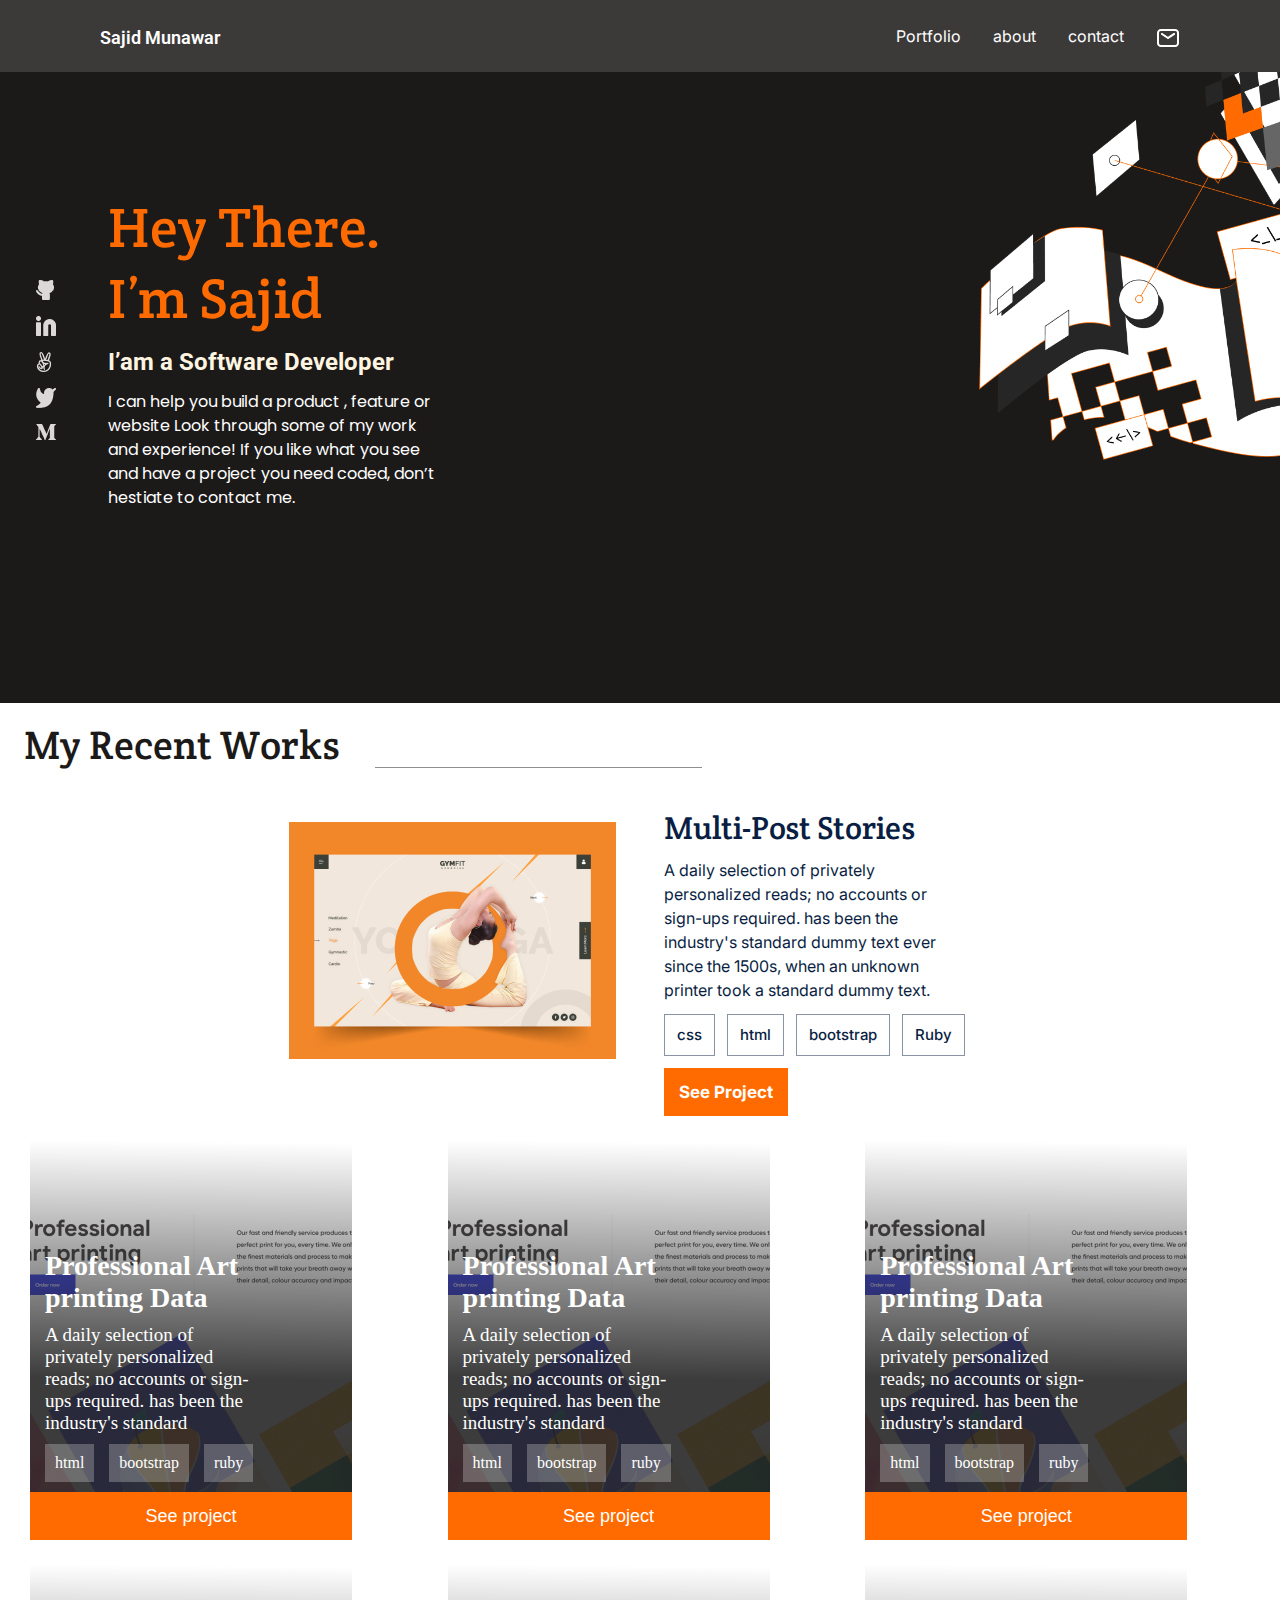
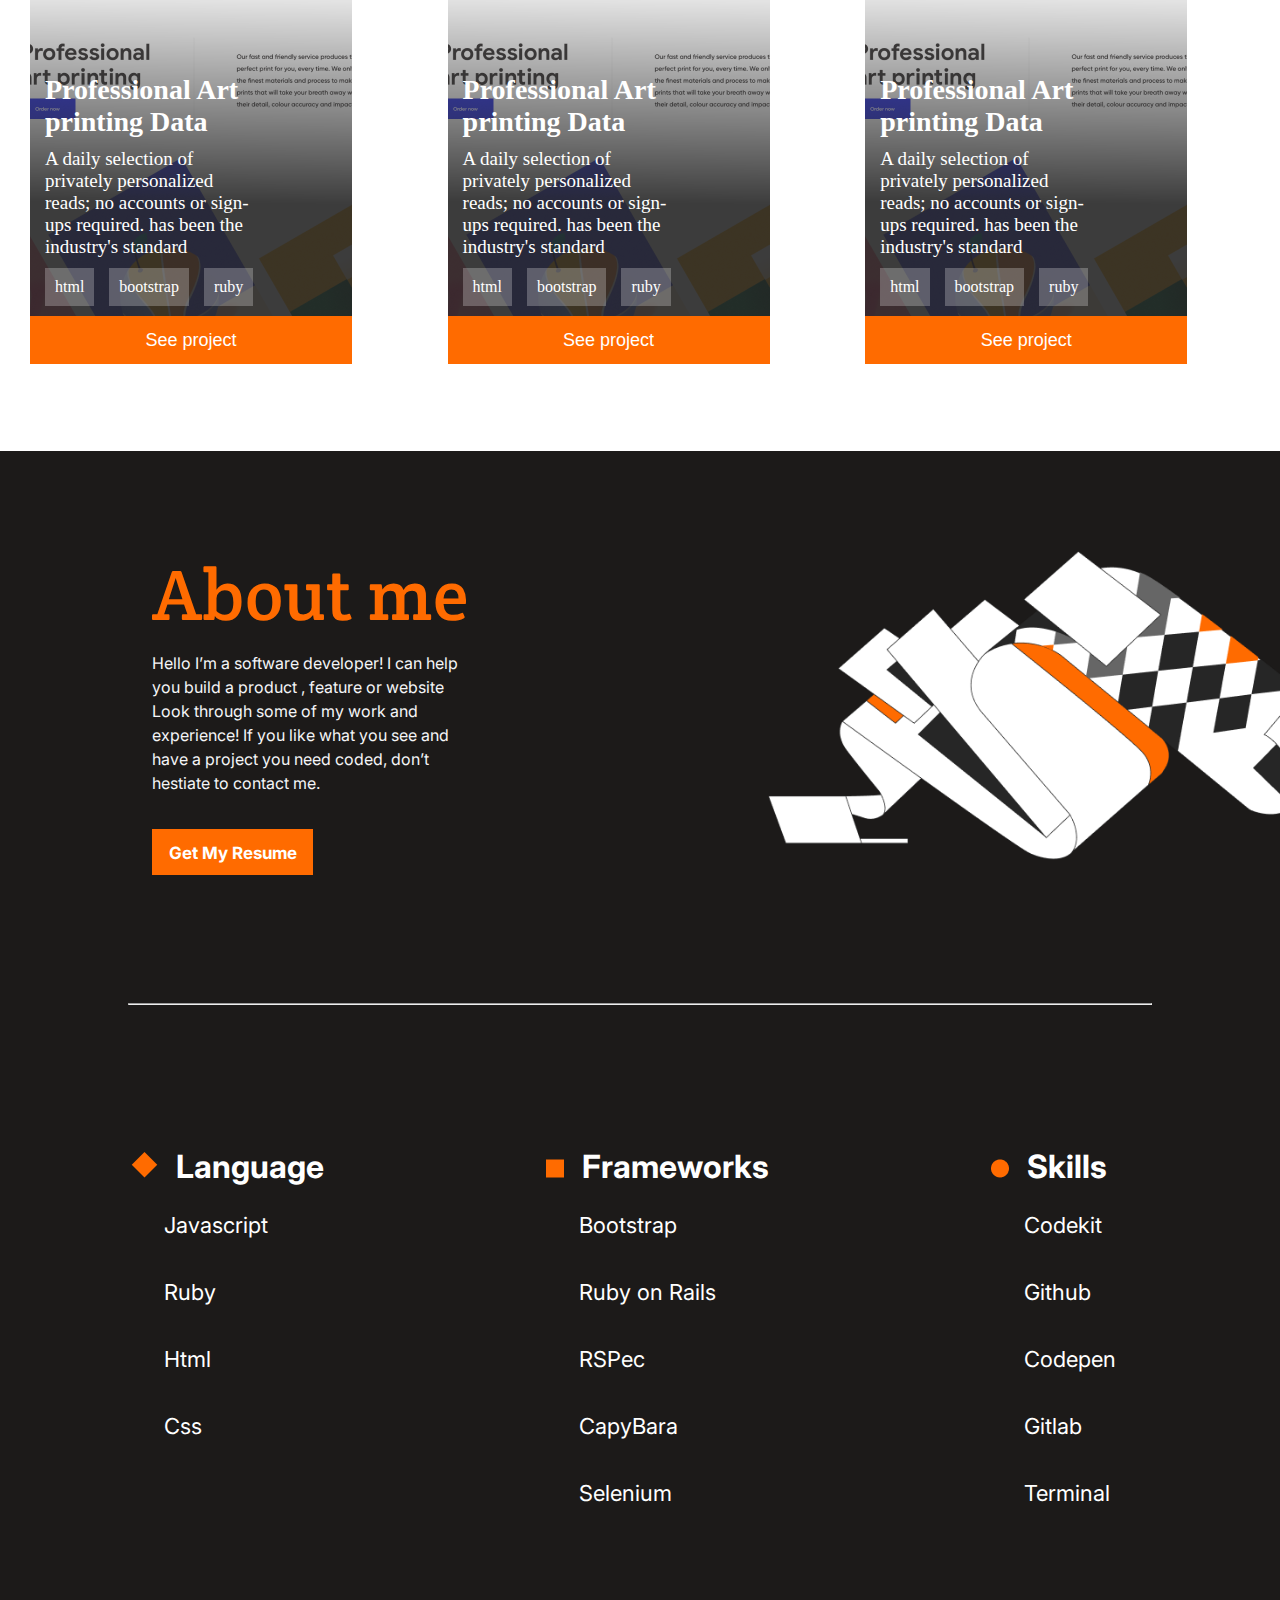
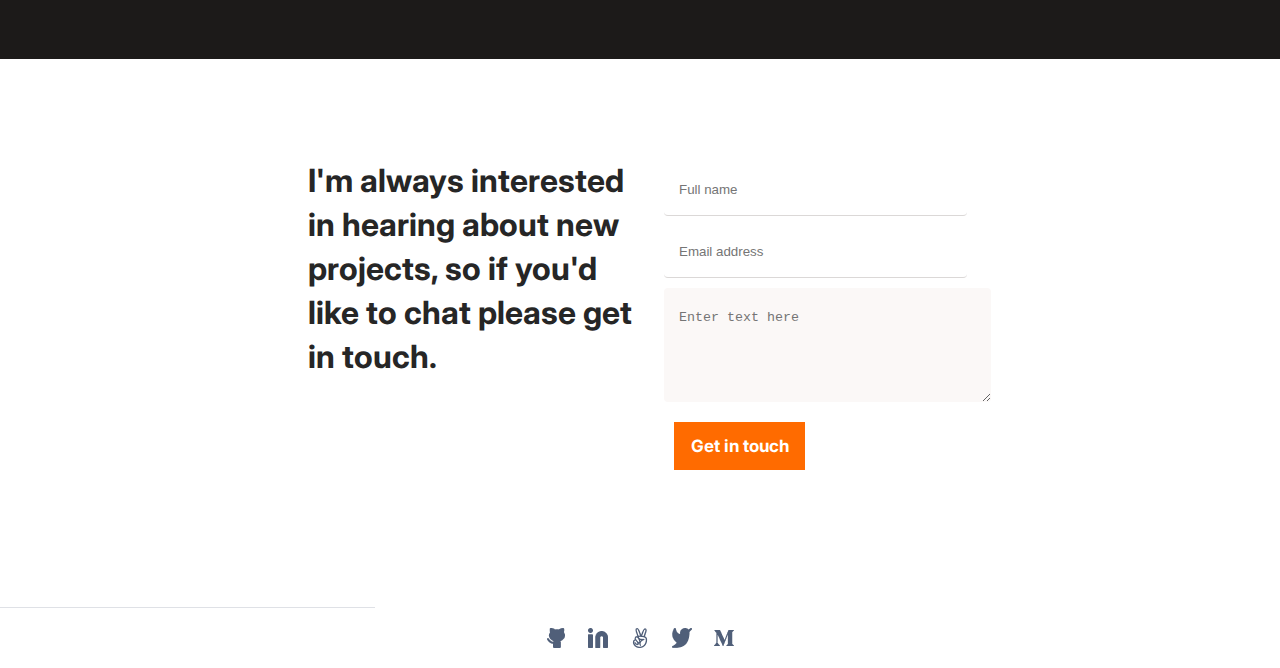
<file: index.html>
<!DOCTYPE html>
<html lang="en">
  <head>
    <meta charset="UTF-8" />
    <meta http-equiv="X-UA-Compatible" content="IE=edge" />
    <meta name="viewport" content="width=device-width, initial-scale=1.0" />
    <title>Portfolio</title>
    <link rel="preconnect" href="https://fonts.googleapis.com" />
    <link rel="preconnect" href="https://fonts.gstatic.com" crossorigin />
    <link
      href="https://fonts.googleapis.com/css2?family=Crete+Round&family=Poppins&family=Roboto:wght@700&display=swap&family=Inter&display=swap"
      rel="stylesheet"
    />
    <link rel="stylesheet" href="style.css" />
  </head>

  <body>
    <header class="top-section">
      <a href="/" class="title">Sajid Munawar</a>
      <nav class="menu">
        <ul class="nav-list">
          <li class="nav-item"><a href="#portfolio">Portfolio</a></li>
          <li class="nav-item"><a href="#about">about</a></li>
          <li class="nav-item"><a href="#contact">contact</a></li>
          <li class="nav-item">
            <a href="#mail"
              ><img src="./images/HeaderIcons/Icon-Mail.png" alt=""
            /></a>
          </li>
        </ul>
        <div class="menu-wrapper">
          <svg
            width="18"
            height="12"
            viewBox="0 0 18 12"
            fill="none"
            xmlns="http://www.w3.org/2000/svg"
          >
            <path
              fill-rule="evenodd"
              clip-rule="evenodd"
              d="M0 1C0 0.447715 0.447715 0 1 0H17C17.5523 0 18 0.447715 18 1C18 1.55228 17.5523 2 17 2H1C0.447715 2 0 1.55228 0 1ZM0 6C0 5.44772 0.447715 5 1 5L17 5C17.5523 5 18 5.44772 18 6C18 6.55229 17.5523 7 17 7L1 7C0.447715 7 0 6.55228 0 6ZM1 10C0.447715 10 0 10.4477 0 11C0 11.5523 0.447715 12 1 12H17C17.5523 12 18 11.5523 18 11C18 10.4477 17.5523 10 17 10H1Z"
              fill="white"
            />
          </svg>
        </div>
      </nav>
    </header>

    <section class="hero">
      <div class="heroheadings">
        <h1>Hey There. <br />I’m Sajid</h1>
        <h3>I’am a Software Developer</h3>
        <p class="content">
          I can help you build a product , feature or website Look through some
          of my work and experience! If you like what you see and have a project
          you need coded, don’t hestiate to contact me.
        </p>
      </div>
      <div class="heroSocial">
        <ul class="social">
          <li>
            <img src="./images/HeaderIcons/1.png" alt="social media icon" />
          </li>
          <li>
            <img src="./images/HeaderIcons/2.png" alt="social media icon" />
          </li>
          <li>
            <img src="./images/HeaderIcons/3.png" alt="social media icon" />
          </li>
          <li>
            <img src="./images/HeaderIcons/4.png" alt="social media icon" />
          </li>
          <li>
            <img src="./images/HeaderIcons/5.png" alt="social media icon" />
          </li>
        </ul>
      </div>
    </section>

    <div class="part2">
      <section class="works">
        <div class="recent">
          <h2>My Recent Works</h2>

          <img class="vector" src="./images/Vector.png" alt="" />
          <div class="line"><img src="./images/Vector.png" alt="" /></div>
        </div>
        <div class="yoga">
          <div class="yoga1">
            <img
              class="placeholder"
              src="./images/imgPlaceholder.png"
              alt="imgPlaceholder"
            />
          </div>
          <div class="yoga2">
            <h6>Multi-Post Stories</h6>
            <p>
              A daily selection of privately personalized reads; no accounts or
              sign-ups required. has been the industry's standard dummy text
              ever since the 1500s, when an unknown printer took a standard
              dummy text.
            </p>
            <ul>
              <li>css</li>
              <li>html</li>
              <li>bootstrap</li>
              <li>Ruby</li>
            </ul>
            <button type="submit">See Project</button>
          </div>
        </div>
      </section>
      <section class="main-section">
        <div class="card">
          <h2 class="card-header">Professional Art printing Data</h2>
          <p class="card-paragraph">
            A daily selection of privately personalized reads; no accounts or
            sign-ups required. has been the industry's standard
          </p>
          <ul class="tech-ul">
            <li class="tech-ul-li">html</li>
            <li class="tech-ul-li">bootstrap</li>
            <li class="tech-ul-li">ruby</li>
          </ul>
          <button type="submit">See project</button>
        </div>
        <div class="card">
          <h2 class="card-header">Professional Art printing Data</h2>
          <p class="card-paragraph">
            A daily selection of privately personalized reads; no accounts or
            sign-ups required. has been the industry's standard
          </p>
          <ul class="tech-ul">
            <li class="tech-ul-li">html</li>
            <li class="tech-ul-li">bootstrap</li>
            <li class="tech-ul-li">ruby</li>
          </ul>
          <button type="submit">See project</button>
        </div>
        <div class="card">
          <h2 class="card-header">Professional Art printing Data</h2>
          <p class="card-paragraph">
            A daily selection of privately personalized reads; no accounts or
            sign-ups required. has been the industry's standard
          </p>
          <ul class="tech-ul">
            <li class="tech-ul-li">html</li>
            <li class="tech-ul-li">bootstrap</li>
            <li class="tech-ul-li">ruby</li>
          </ul>
          <button type="submit">See project</button>
        </div>
        <div class="card">
          <h2 class="card-header">Professional Art printing Data</h2>
          <p class="card-paragraph">
            A daily selection of privately personalized reads; no accounts or
            sign-ups required. has been the industry's standard
          </p>
          <ul class="tech-ul">
            <li class="tech-ul-li">html</li>
            <li class="tech-ul-li">bootstrap</li>
            <li class="tech-ul-li">ruby</li>
          </ul>
          <button type="submit">See project</button>
        </div>
        <div class="card">
          <h2 class="card-header">Professional Art printing Data</h2>
          <p class="card-paragraph">
            A daily selection of privately personalized reads; no accounts or
            sign-ups required. has been the industry's standard
          </p>
          <ul class="tech-ul">
            <li class="tech-ul-li">html</li>
            <li class="tech-ul-li">bootstrap</li>
            <li class="tech-ul-li">ruby</li>
          </ul>
          <button type="submit">See project</button>
        </div>
        <div class="card">
          <h2 class="card-header">Professional Art printing Data</h2>
          <p class="card-paragraph">
            A daily selection of privately personalized reads; no accounts or
            sign-ups required. has been the industry's standard
          </p>
          <ul class="tech-ul">
            <li class="tech-ul-li">html</li>
            <li class="tech-ul-li">bootstrap</li>
            <li class="tech-ul-li">ruby</li>
          </ul>
          <button type="submit">See project</button>
        </div>
      </section>
    </div>
    <section class="aboutMe">
      <div class="aboutMe-desktop">
        <h2>About me</h2>
        <p>
          Hello I’m a software developer! I can help you build a product ,
          feature or website Look through some of my work and experience! If you
          like what you see and have a project you need coded, don’t hestiate to
          contact me.
        </p>
        <button type="submit">Get My Resume</button>
      </div>
      <hr />
      <img class="vector" src="./images/Devider.png" alt="" />
      <div class="desktop-for-ul">
        <ul>
          <li class="first">
            <img src="./images/Rectangle55.png" alt="" /> <span>Language</span>
            <ul>
              <li>Javascript</li>
              <li>Ruby</li>
              <li>Html</li>
              <li>Css</li>
            </ul>
          </li>
          <li class="first">
            <img src="./images/Rectangle56.png" alt="" />
            <span>Frameworks</span>
            <ul>
              <li>Bootstrap</li>
              <li>Ruby on Rails</li>
              <li>RSPec</li>
              <li>CapyBara</li>
              <li>Selenium</li>
            </ul>
          </li>

          <li class="first">
            <img src="./images/Rectangle57.png" alt="" /> <span>Skills</span>
            <ul>
              <li>Codekit</li>
              <li>Github</li>
              <li>Codepen</li>
              <li>Gitlab</li>
              <li>Terminal</li>
            </ul>
          </li>
        </ul>
      </div>
    </section>

    <footer>
      <div class="divider">
        <p>
          I'm always interested in hearing about new projects, so if you'd like
          to chat please get in touch.
        </p>
        <form action="https://formspree.io/f/myyodjdo" method="post">
          <input
            type="text"
            placeholder="Full name"
            name="Full name"
            maxlength="30"
            required
          />
          <input
            type="email"
            placeholder="Email address"
            name="email"
            required
          />
          <textarea
            cols="30"
            rows="10"
            placeholder="Enter text here"
            maxlength="500"
            required
            name="Message"
          ></textarea>
          <button type="submit">Get in touch</button>
        </form>
      </div>
      <img src="./images/footerIcon2/Rectangle42.png" alt="Rectangle 42" />

      <ul class="sociallist">
        <li>
          <img src="./images/footerIcon2/Icon-GitHub.png" alt="Github icon" />
        </li>
        <li>
          <img
            src="./images/footerIcon2/Icon-Linkedin.png"
            alt="Linkedin Icon"
          />
        </li>
        <li>
          <img
            src="./images/footerIcon2/Icon-Angelist.png"
            alt="Angelist Icon"
          />
        </li>
        <li>
          <img src="./images/footerIcon2/Icon-Twitter.png" alt="Twitter Icon" />
        </li>
        <li>
          <img src="./images/footerIcon2/Icon-Medium.png" alt="Medium Icon" />
        </li>
      </ul>
      <img
        class="shape"
        src="./images/footerIcon2/Shape.png"
        alt="Shape Icon"
      />
    </footer>
  </body>
</html>
</file>
<file: style.css>
* {
  margin: 0;
  padding: 0;
  box-sizing: border-box;
}

.top-section {
  background: #3c3a39;
  display: flex;
  justify-content: space-between;
  padding: 12px 24px;
}

.title {
  font-family: "Roboto", sans-serif;
  color: #fff;
  text-decoration: none;
  font-size: 18px;
  line-height: 24px;
  font-weight: 600;
}

.hero {
  background: #1c1a19 url("/images/hero.png");
  padding: 120px 24px;
  background-repeat: no-repeat;
  padding-bottom: 172px;
  background-position-x: right;
  background-position-y: 120%;
}

.hero h1 {
  font-family: "Crete Round", serif;
  color: #ff6b00;
  font-size: 56px;
  letter-spacing: 0.37px;
  font-weight: 400;
  margin-bottom: 12px;
}

.hero h3 {
  font-family: "Roboto", sans-serif;
  font-size: 24px;
  line-height: 32px;
  color: #fff5e1;
  margin-bottom: 12px;
}

.hero .content {
  font-family: "Poppins", sans-serif;
  font-style: normal;
  font-weight: 400;
  font-size: 16px;
  line-height: 24px;
  color: #fff;
  margin-bottom: 21px;
  width: 100%;
}

.social {
  display: flex;
  list-style: none;
}

.social li {
  padding: 0 12px;
}

.works {
  padding-bottom: 24px;
}

.works h2 {
  display: grid;
  grid-template: 83px/327px;
  align-items: center;
  font-family: "Crete Round", serif;
  font-style: normal;
  font-weight: 400;
  font-size: 40px;
  line-height: 52px;
  color: #1c1a19;
  padding-top: 120px;
  margin: auto 24px;
}

.works .vector {
  display: grid;
  padding: 24px;
}

.works .placeholder {
  padding-top: 60px;
  margin: auto 24px;
}

.works h6 {
  display: grid;
  grid-template: 36px/327px;
  align-items: center;
  font-family: "Crete Round", serif;
  color: #091e42;
  font-style: normal;
  font-weight: 400;
  font-size: 32px;
  line-height: 44px;
  padding: 0 24px;
  padding-top: 24px;
}

button,
p {
  max-width: 328px;
}

footer p {
  width: 327px;
  height: 216px;
  left: 0;
  top: 1px;
  font-family: "Inter", sans-serif;
  font-style: normal;
  font-weight: 700;
  font-size: 32px;
  line-height: 44px;
  text-align: center;
  color: #172b4d;
  flex: none;
  order: 0;
  flex-grow: 0;
  margin: 150px 24px 73px 24px;
}

.works p {
  font-family: "Inter", sans-serif;
  font-style: normal;
  font-weight: 400;
  font-size: 16px;
  line-height: 24px;
  padding: 12px 24px;
  color: #091e42;
}

.works ul {
  display: flex;
  list-style: none;
  padding-left: 24px;
}

.works li {
  align-items: center;
  padding: 10px 12px;
  margin-right: 12px;
  border: 1px solid #8993a4;
  font-family: "Inter", sans-serif;
  font-style: normal;
  font-weight: 500;
  font-size: 15px;
  line-height: 20px;
  color: #091e42;
}

button {
  height: 48px;
  background-color: #ff6b00;
  border: none;
  color: #fff;
  font-size: 18px;
}

form button {
  margin: 15px;
  background: #ff6b00;
  color: #fff;
  border: none;
  width: 131px;
  height: 48px;
  font-family: "Inter", sans-serif;
  font-style: normal;
  font-weight: 700;
  font-size: 17px;
  line-height: 24px;
  margin-bottom: 124px;
  cursor: pointer;
}

.works button {
  border: none;
  width: 124px;
  background-color: #ff6b00;
  font-family: "Inter", sans-serif;
  font-weight: 700;
  font-size: 17px;
  line-height: 24px;
  color: #fff;
  padding: 12px;
  margin-left: 24px;
  margin-top: 12px;
}

.aboutMe button {
  border: none;
  width: 161px;
  height: 46px;
  text-align: center;
  background-color: #ff6b00;
  font-family: "Inter", sans-serif;
  font-weight: 700;
  font-size: 17px;
  line-height: 24px;
  color: #fff;
  padding: 12px 12px;
  margin-left: 24px;
  margin-top: 22px;
}

form button:hover {
  border: 1px solid #f55800;
  color: #f55800;
  background: #fff5e1;
}

form button:active {
  color: #f4f1f0;
  background-color: #e05304;
  transform: translateY(4px);
}

form button:disabled {
  background-color: #f4f1f0;
  color: #5b5957;
}

.works button:hover {
  border: none;
  width: 124px;
  background-color: #a75b25;
  font-family: "Inter", sans-serif;
  font-weight: 700;
  font-size: 25px;
  line-height: 24px;
  color: #fff;
  padding: 12px;
  margin-left: 24px;
  margin-top: 12px;
}

.aboutMe {
  padding-top: 100px;
  background: #1c1a19 url("./images/Frame.png");
  background-repeat: no-repeat;
  background-position-x: right;
  background-position-y: 350px;
  padding-bottom: 120px;
}

.aboutMe h2 {
  font-family: "Crete Round", serif;
  margin: 0 24px;
  font-style: normal;
  font-weight: 400;
  font-size: 72px;
  line-height: 88px;
  letter-spacing: 0.37px;
  color: #ff6b00;
}

.aboutMe p {
  font-family: "Inter", sans-serif;
  font-style: normal;
  font-weight: 400;
  margin: 0 24px;
  font-size: 16px;
  line-height: 24px;
  color: #f4f5f7;
}

.aboutMe button:hover {
  border: none;
  width: 161px;
  height: 46px;
  text-align: center;
  background-color: #9b521d;
  font-family: "Inter", sans-serif;
  font-weight: 700;
  font-size: 17px;
  line-height: 24px;
  color: #fff;
  padding: 12px 12px;
  margin-left: 24px;
  margin-top: 22px;
}

.aboutMe .vector {
  margin: 209px 24px 136px 24px;
}

.first img {
  padding-right: 12px;
  margin-left: -21px;
}

.aboutMe span {
  margin: 24px 0;
  font-family: "Inter", sans-serif;
  font-style: normal;
  font-weight: 700;
  font-size: 32px;
  line-height: 44px;
  align-items: center;
  color: #fff;
}

.sociallist li {
  padding: 9px;
}

.aboutMe ul > li {
  padding: 12px;
  list-style: none;
  font-family: "Inter", sans-serif;
  font-style: normal;
  font-weight: 400;
  font-size: 22px;
  line-height: 43px;
  align-items: center;
  color: #fff;
}

.aboutMe ul {
  color: white;
  display: flex;
  flex-direction: column;
  align-items: center;
  list-style: none;
}

footer {
  margin-top: 100px;
}

form {
  display: flex;
  flex-direction: column;
  align-items: center;
  justify-content: center;
  order: 4;
}

input {
  width: 90%;
  height: 52px;
  margin: 5px;
  background-color: #fff;
  border: 2px solid #dfdfe0;
  box-sizing: border-box;
  border-radius: 4px;
}

textarea {
  width: 90%;
  padding: 60px;
  padding-top: 22px;
  margin: 5px;
  background-color: #fff;
  border: 2px solid #dfdfe0;
  box-sizing: border-box;
  border-radius: 4px;
}

.sociallist {
  display: flex;
  flex-direction: row;
  list-style: none;
  padding: 5px;
  justify-content: center;
}

.sociallist_link > a > img {
  width: 50px;
  height: 25px;
  margin: 50px;
  border-bottom: 10px;
}

.shape {
  padding-top: 8px;
  margin-left: 122px;
}

form input {
  border: none;
  border-bottom: 1px solid #dbd8d7;
  padding-left: 15px;
}

form textarea {
  border: none;
  background-color: #fbf8f7;
  padding-left: 15px;
  height: 114px;
  width: 327px;
}

.main-section {
  padding: 0 30px;
  display: flex;
  flex-direction: column;
  align-items: center;
  gap: 15px;
}

.card {
  display: flex;
  flex-direction: column;
  background-image: url("./images/bg.png");
  background-repeat: no-repeat;
  height: 400px;
  justify-content: flex-end;
  gap: 10px;
}

.tech-ul {
  list-style: none;
  display: flex;
  width: 70%;
  gap: 18px;
  padding-left: 15px;
}

.tech-ul-li {
  padding: 10px;
  background-color: rgb(255, 255, 255, 25%);
  color: #fff;
}

.card-paragraph {
  color: #fff;
  font-size: 19px;
  padding-left: 15px;
  width: 70%;
}

.card-header {
  color: #fff;
  font-size: 28px;
  width: 70%;
  padding-left: 15px;
}

@media screen and (max-width: 767px) {
  .nav-list {
    display: none;
  }

  .line {
    display: none;
  }

  .works .placeholder {
    padding-top: 60px;
    margin: 0;
  }
}

@media (min-width: 768px) {
  .top-section {
    height: 72px;
    padding: 26px 100px;
  }

  .menu-wrapper {
    display: none;
  }

  .nav-list {
    font-family: "Inter", sans-serif;
    list-style: none;
    display: flex;
    align-content: space-between;
  }

  .nav-item {
    margin-left: 32px;
  }

  .nav-item a {
    text-decoration: none;
    color: #fff;
  }

  .hero {
    background: #1c1a19 url(./images/HeaderIcons/desktop_illustation.png);
    background-repeat: no-repeat;
    background-size: 380px;
    background-position-x: right;
    background-position-y: -44px;
    display: flex;
    flex-direction: row-reverse;
    gap: 40px;
    justify-content: flex-end;
  }

  .social {
    display: flex;
    flex-direction: column;
    justify-content: center;
    gap: 12px;
  }

  .heroSocial {
    display: flex;
  }

  .content {
    width: 50%;
  }

  .yoga {
    display: flex;
    justify-content: center;
  }

  .main-section {
    display: grid;
    grid-template-columns: repeat(3, 33%);
    grid-column-gap: 15px;
    grid-row-gap: 3%;
  }

  .tech-ul {
    gap: 15px;
  }

  .card {
    max-width: 322px;
  }

  .cards {
    display: grid;
    grid-template-rows: 435px 435px;
    grid-template-columns: 33% 33% 33%;
    grid-gap: 20px;
  }

  .works h2 {
    padding-top: 0;
  }

  .recent {
    display: flex;
  }

  .works .vector {
    display: none;
  }

  .line {
    padding-top: 4%;
  }

  .works .placeholder {
    padding-top: 36px;
  }

  .desktop-for-ul > ul {
    justify-content: space-around;
    display: flex;
    flex-direction: row;
    align-items: flex-start;
    margin: 0 30px;
  }

  .aboutMe ul {
    align-items: start;
  }

  .aboutMe-desktop {
    margin-left: 10%;
    display: flex;
    flex-direction: column;
    gap: 12px;
  }

  footer p {
    color: #262626;
    margin-top: 0;
    text-align: left;
  }

  .aboutMe-desktop p {
    width: 40%;
  }

  .aboutMe {
    background: #1c1a19 url("./images/footerIcon2/background-aboutme.png");
    background-repeat: no-repeat;
    background-position-x: right;
    background-position-y: 100px;
    background-size: 40%;
    margin-top: 111px;
  }

  .aboutMe .vector {
    display: none;
  }

  hr {
    margin: 10%;
  }

  .divider {
    display: flex;
    justify-content: center;
  }

  .shape {
    display: none;
  }

  form {
    align-items: start;
  }
}
</file>
